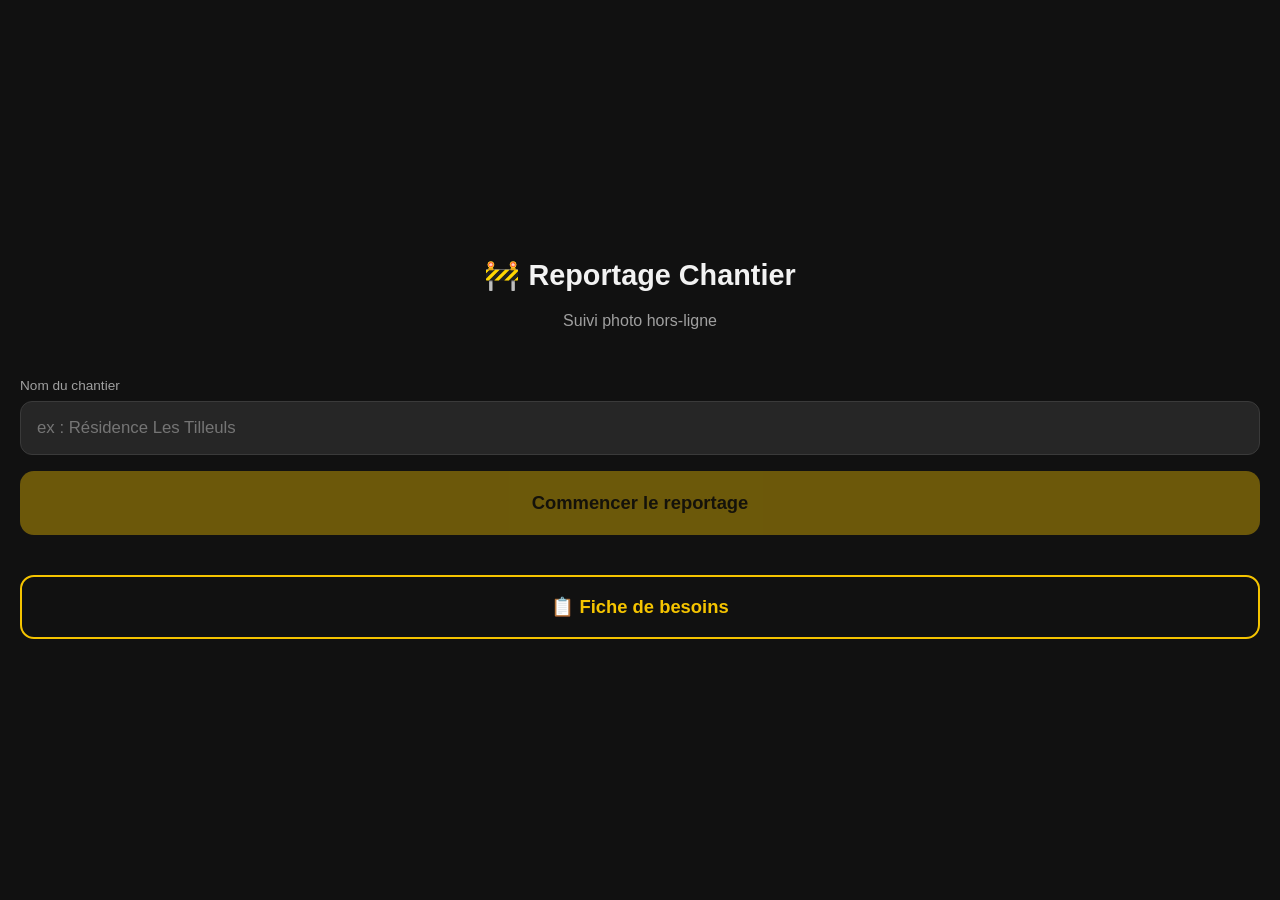
<file: index.html>
<!DOCTYPE html>
<html lang="fr">
<head>
<meta charset="UTF-8">
<meta name="viewport" content="width=device-width, initial-scale=1, maximum-scale=1, user-scalable=no, viewport-fit=cover">
<meta name="theme-color" content="#111111">
<meta name="description" content="Suivi photo de chantier avec annotations et export PDF, 100% hors-ligne.">
<title>Reportage Chantier</title>
<link rel="manifest" href="manifest.json">
<link rel="icon" href="icon-192.png">
<link rel="apple-touch-icon" href="icon-192.png">
<meta name="apple-mobile-web-app-capable" content="yes">
<meta name="apple-mobile-web-app-status-bar-style" content="black">
<meta name="apple-mobile-web-app-title" content="Chantier">
<link rel="stylesheet" href="style.css">
</head>
<body>

<!-- ====== ECRAN 1 : DEMARRAGE ====== -->
<section id="screen-start" class="screen active">
  <div class="screen-inner center-vertical">
    <h1 class="app-title">🚧 Reportage Chantier</h1>
    <p class="app-subtitle">Suivi photo hors-ligne</p>

    <label class="field-label" for="input-chantier-name">Nom du chantier</label>
    <input id="input-chantier-name" class="text-input" type="text" placeholder="ex : Résidence Les Tilleuls" autocomplete="off">

    <button id="btn-start" class="btn btn-primary btn-xl" disabled>Commencer le reportage</button>

    <a href="livraison.html" class="btn btn-outline btn-xl" style="text-decoration:none;margin-top:24px">📋 Fiche de besoins</a>
  </div>
</section>

<!-- ====== ECRAN 2 : CAPTURE ====== -->
<section id="screen-capture" class="screen">
  <header class="app-header">
    <button type="button" class="back-link js-home">← Menu principal</button>
    <div class="app-header-title" id="capture-chantier-label">Chantier</div>
    <div class="app-header-sub"><span id="capture-count">0</span> photo(s) dans le rapport</div>
  </header>

  <div class="screen-inner">
    <input id="input-camera" type="file" accept="image/*" capture="environment" hidden>

    <div id="capture-empty" class="capture-empty">
      <button id="btn-take-photo" class="btn btn-primary btn-xl btn-photo">
        📷 Prendre une photo
      </button>
    </div>

    <div id="capture-preview" class="capture-preview hidden">
      <img id="capture-preview-img" alt="Photo capturée">
      <label class="field-label" for="input-repere">Repère (ex : Pignon Nord)</label>
      <input id="input-repere" class="text-input" type="text" placeholder="Pignon Nord" autocomplete="off">
      <div class="btn-row">
        <button id="btn-retake" class="btn btn-secondary">↺ Reprendre</button>
        <button id="btn-goto-annotate" class="btn btn-primary">Annoter →</button>
      </div>
    </div>

    <div id="capture-actions" class="capture-actions">
      <button id="btn-goto-recap" class="btn btn-outline btn-xl" disabled>Voir le récapitulatif (<span id="capture-count-2">0</span>)</button>
    </div>
  </div>
</section>

<!-- ====== ECRAN 3 : ANNOTATION ====== -->
<section id="screen-annotate" class="screen">
  <header class="app-header">
    <button type="button" id="btn-annotate-back" class="back-link">← Retour (sans ajouter)</button>
    <div class="app-header-title">Annoter la photo</div>
  </header>

  <div class="screen-inner annotate-inner">
    <div class="canvas-wrap">
      <canvas id="annotate-canvas"></canvas>
    </div>

    <div class="toolbar">
      <button id="tool-arrow" class="tool-btn active" data-tool="arrow" title="Flèche">➜ Flèche</button>
      <button id="tool-text" class="tool-btn" data-tool="text" title="Texte">🅣 Texte</button>
      <button id="btn-undo" class="tool-btn" title="Annuler">↶ Annuler</button>
      <button id="btn-clear" class="tool-btn" title="Effacer tout">🗑 Effacer</button>
    </div>

    <button id="btn-add-to-report" class="btn btn-primary btn-xl">✓ Ajouter au rapport</button>
  </div>
</section>

<!-- ====== ECRAN 4 : RECAPITULATIF ====== -->
<section id="screen-recap" class="screen">
  <header class="app-header">
    <button type="button" class="back-link js-home">← Menu principal</button>
    <div class="app-header-title">Récapitulatif</div>
    <div class="app-header-sub"><span id="recap-count">0</span> photo(s)</div>
  </header>

  <div class="screen-inner">
    <div id="recap-list" class="recap-list"></div>

    <div id="recap-empty-msg" class="recap-empty-msg hidden">Aucune photo pour le moment.</div>

    <div class="btn-row btn-row-col">
      <button id="btn-add-more" class="btn btn-secondary btn-xl">+ Ajouter une photo</button>
      <button id="btn-generate-pdf" class="btn btn-primary btn-xl" disabled>📄 Générer le PDF</button>
    </div>
  </div>
</section>

<!-- ====== ECRAN 5 : EXPORT ====== -->
<section id="screen-export" class="screen">
  <header class="app-header">
    <button type="button" class="back-link js-home">← Menu principal</button>
    <div class="app-header-title">PDF généré</div>
  </header>

  <div class="screen-inner center-vertical">
    <div id="export-status" class="export-status">📄</div>
    <p id="export-message" class="export-message">Génération du PDF en cours…</p>

    <div id="export-actions" class="btn-row btn-row-col hidden">
      <button id="btn-share" class="btn btn-primary btn-xl hidden">📤 Partager (WhatsApp…)</button>
      <button id="btn-download" class="btn btn-secondary btn-xl">⬇️ Télécharger / Imprimer</button>
      <button id="btn-back-to-recap" class="btn btn-outline btn-xl">← Retour au récapitulatif</button>
    </div>
  </div>
</section>

<div id="toast" class="toast hidden"></div>

<script src="vendor/jspdf.umd.min.js"></script>
<script src="app.js"></script>
</body>
</html>
</file>
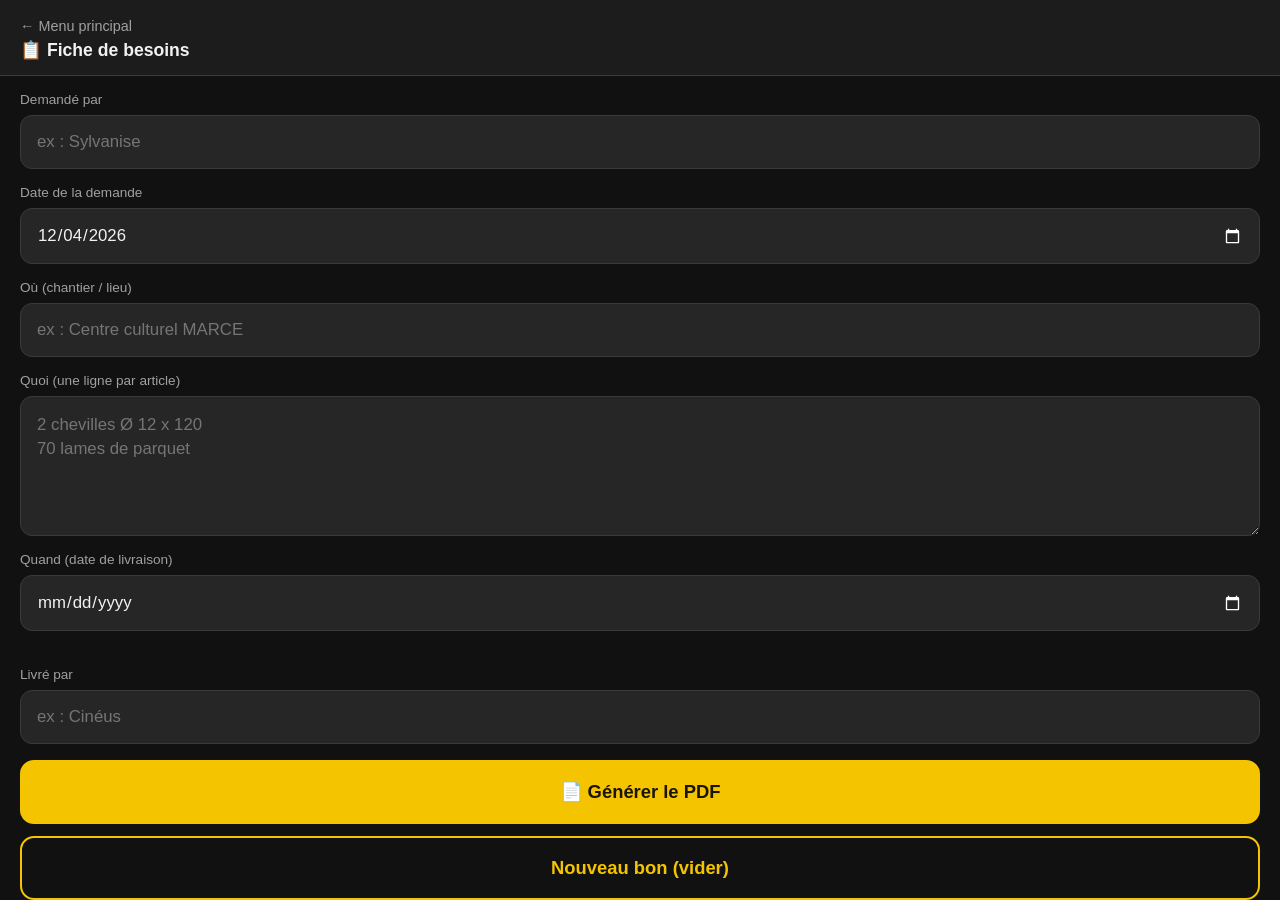
<file: livraison.html>
<!DOCTYPE html>
<html lang="fr">
<head>
<meta charset="UTF-8">
<meta name="viewport" content="width=device-width, initial-scale=1, viewport-fit=cover">
<meta name="theme-color" content="#111111">
<title>Fiche de besoins — Chantier</title>
<link rel="manifest" href="manifest.json">
<link rel="icon" href="icon-192.png">
<link rel="apple-touch-icon" href="icon-192.png">
<meta name="apple-mobile-web-app-capable" content="yes">
<meta name="apple-mobile-web-app-status-bar-style" content="black">
<link rel="stylesheet" href="style.css">
<style>
  textarea.text-input { font-family: inherit; min-height: 140px; resize: vertical; line-height: 1.4; }
  input[type="date"].text-input { min-height: 56px; color-scheme: dark; }
  .day-hint { font-size: 0.85rem; color: var(--yellow); margin-top: -10px; min-height: 1em; }
  body { user-select: auto; }
</style>
</head>
<body>

<section id="screen-form" class="screen active">
  <header class="app-header">
    <a href="index.html" class="back-link">← Menu principal</a>
    <div class="app-header-title">📋 Fiche de besoins</div>
  </header>

  <div class="screen-inner">
    <label class="field-label" for="f-demandeur">Demandé par</label>
    <input id="f-demandeur" class="text-input" type="text" list="dl-demandeur" placeholder="ex : Sylvanise" autocomplete="off">

    <label class="field-label" for="f-date-dde">Date de la demande</label>
    <input id="f-date-dde" class="text-input" type="date">

    <label class="field-label" for="f-ou">Où (chantier / lieu)</label>
    <input id="f-ou" class="text-input" type="text" list="dl-ou" placeholder="ex : Centre culturel MARCE" autocomplete="off">

    <label class="field-label" for="f-quoi">Quoi (une ligne par article)</label>
    <textarea id="f-quoi" class="text-input" placeholder="2 chevilles Ø 12 x 120&#10;70 lames de parquet"></textarea>

    <label class="field-label" for="f-quand">Quand (date de livraison)</label>
    <input id="f-quand" class="text-input" type="date">
    <div id="quand-hint" class="day-hint"></div>

    <label class="field-label" for="f-livreur">Livré par</label>
    <input id="f-livreur" class="text-input" type="text" list="dl-livreur" placeholder="ex : Cinéus" autocomplete="off">

    <datalist id="dl-demandeur"></datalist>
    <datalist id="dl-ou"></datalist>
    <datalist id="dl-livreur"></datalist>

    <div class="btn-row btn-row-col">
      <button id="btn-pdf" class="btn btn-primary btn-xl">📄 Générer le PDF</button>
      <button id="btn-reset" class="btn btn-outline btn-xl">Nouveau bon (vider)</button>
    </div>
  </div>
</section>

<section id="screen-export" class="screen">
  <header class="app-header">
    <div class="app-header-title">Fiche de besoins prête</div>
  </header>
  <div class="screen-inner center-vertical">
    <div class="export-status">✅</div>
    <p id="export-message" class="export-message"></p>
    <div class="btn-row btn-row-col">
      <button id="btn-share" class="btn btn-primary btn-xl hidden">📤 Partager (WhatsApp, mail…)</button>
      <button id="btn-download" class="btn btn-secondary btn-xl">⬇️ Télécharger / Imprimer</button>
      <button id="btn-back" class="btn btn-outline btn-xl">← Retour au formulaire</button>
    </div>
  </div>
</section>

<div id="toast" class="toast hidden"></div>

<script src="vendor/jspdf.umd.min.js"></script>
<script src="livraison.js"></script>
</body>
</html>
</file>
<file: style.css>
:root {
  --bg: #111111;
  --bg-elevated: #1c1c1c;
  --bg-input: #262626;
  --border: #3a3a3a;
  --text: #f2f2f2;
  --text-dim: #a0a0a0;
  --yellow: #f5c400;
  --yellow-dark: #c79f00;
  --danger: #e05252;
  --safe-bottom: env(safe-area-inset-bottom, 0px);
  --safe-top: env(safe-area-inset-top, 0px);
}

* {
  box-sizing: border-box;
  -webkit-tap-highlight-color: transparent;
}

html, body {
  margin: 0;
  padding: 0;
  height: 100%;
  background: var(--bg);
  color: var(--text);
  font-family: -apple-system, BlinkMacSystemFont, "Segoe UI", Roboto, Helvetica, Arial, sans-serif;
  overscroll-behavior: none;
  user-select: none;
}

body {
  display: flex;
  flex-direction: column;
}

button, input {
  font-family: inherit;
  color: inherit;
}

/* ---------- Screens ---------- */
.screen {
  display: none;
  flex-direction: column;
  min-height: 100vh;
  min-height: 100dvh;
}

.screen.active {
  display: flex;
}

.screen-inner {
  flex: 1;
  display: flex;
  flex-direction: column;
  gap: 16px;
  padding: 16px 20px calc(20px + var(--safe-bottom));
  padding-top: calc(16px + var(--safe-top));
  overflow-y: auto;
}

.center-vertical {
  justify-content: center;
  align-items: stretch;
  flex: 1;
}

/* ---------- Header ---------- */
.app-header {
  padding: calc(14px + var(--safe-top)) 20px 14px;
  background: var(--bg-elevated);
  border-bottom: 1px solid var(--border);
  flex-shrink: 0;
}

.back-link {
  display: inline-block;
  background: none;
  border: none;
  padding: 4px 0 6px;
  margin: 0;
  color: var(--text-dim);
  font-size: 0.9rem;
  text-decoration: none;
  cursor: pointer;
}

.back-link:active {
  color: var(--yellow);
}

.app-header-title {
  font-size: 1.1rem;
  font-weight: 700;
  overflow: hidden;
  text-overflow: ellipsis;
  white-space: nowrap;
}

.app-header-sub {
  font-size: 0.85rem;
  color: var(--text-dim);
  margin-top: 2px;
}

/* ---------- Start screen ---------- */
.app-title {
  font-size: 1.8rem;
  text-align: center;
  margin: 0 0 4px;
}

.app-subtitle {
  text-align: center;
  color: var(--text-dim);
  margin: 0 0 32px;
}

.field-label {
  font-size: 0.85rem;
  color: var(--text-dim);
  margin-bottom: -8px;
}

.text-input {
  background: var(--bg-input);
  border: 1px solid var(--border);
  border-radius: 12px;
  padding: 16px;
  font-size: 1.05rem;
  color: var(--text);
  width: 100%;
}

.text-input:focus {
  outline: 2px solid var(--yellow);
  outline-offset: -1px;
}

/* ---------- Buttons ---------- */
.btn {
  border: none;
  border-radius: 14px;
  padding: 16px 20px;
  font-size: 1.05rem;
  font-weight: 600;
  cursor: pointer;
  min-height: 56px;
  display: flex;
  align-items: center;
  justify-content: center;
  gap: 8px;
  touch-action: manipulation;
}

.btn:active {
  transform: scale(0.97);
}

.btn:disabled {
  opacity: 0.4;
  cursor: not-allowed;
  transform: none;
}

.btn-xl {
  min-height: 64px;
  font-size: 1.15rem;
}

.btn-primary {
  background: var(--yellow);
  color: #1a1400;
}

.btn-secondary {
  background: var(--bg-elevated);
  color: var(--text);
  border: 1px solid var(--border);
}

.btn-outline {
  background: transparent;
  color: var(--yellow);
  border: 2px solid var(--yellow);
}

.btn-danger {
  background: var(--danger);
  color: #fff;
}

.btn-row {
  display: flex;
  gap: 12px;
}

.btn-row .btn {
  flex: 1;
}

.btn-row-col {
  flex-direction: column;
}

.btn-photo {
  width: 100%;
  min-height: 140px;
  font-size: 1.3rem;
  border: 2px dashed var(--yellow-dark);
  background: var(--bg-elevated);
  color: var(--yellow);
}

/* ---------- Capture screen ---------- */
.capture-empty {
  flex: 1;
  display: flex;
  align-items: center;
  justify-content: center;
}

.capture-preview {
  display: flex;
  flex-direction: column;
  gap: 14px;
}

.capture-preview img {
  width: 100%;
  border-radius: 14px;
  border: 1px solid var(--border);
  max-height: 40vh;
  object-fit: contain;
  background: #000;
}

.capture-actions {
  margin-top: auto;
  padding-top: 12px;
}

.hidden {
  display: none !important;
}

/* ---------- Annotate screen ---------- */
.annotate-inner {
  padding: 12px 12px calc(16px + var(--safe-bottom));
  gap: 12px;
}

.canvas-wrap {
  flex: 1;
  display: flex;
  align-items: center;
  justify-content: center;
  background: #000;
  border-radius: 12px;
  overflow: hidden;
  position: relative;
  min-height: 0;
}

#annotate-canvas {
  max-width: 100%;
  max-height: 100%;
  touch-action: none;
  display: block;
}

.annotate-text-input {
  position: absolute;
  background: rgba(0, 0, 0, 0.85);
  border: 2px solid var(--yellow);
  border-radius: 6px;
  color: #fff;
  padding: 4px 8px;
  font-size: 18px;
  min-width: 100px;
  z-index: 5;
}

.toolbar {
  display: grid;
  grid-template-columns: repeat(4, 1fr);
  gap: 8px;
  flex-shrink: 0;
}

.tool-btn {
  background: var(--bg-elevated);
  border: 1px solid var(--border);
  color: var(--text);
  border-radius: 12px;
  padding: 12px 6px;
  font-size: 0.9rem;
  min-height: 52px;
}

.tool-btn.active {
  background: var(--yellow);
  color: #1a1400;
  border-color: var(--yellow);
}

/* ---------- Recap screen ---------- */
.recap-list {
  display: flex;
  flex-direction: column;
  gap: 12px;
}

.recap-item {
  display: flex;
  gap: 12px;
  background: var(--bg-elevated);
  border: 1px solid var(--border);
  border-radius: 14px;
  padding: 10px;
  align-items: center;
}

.recap-item img {
  width: 84px;
  height: 84px;
  object-fit: cover;
  border-radius: 10px;
  flex-shrink: 0;
  background: #000;
}

.recap-item-info {
  flex: 1;
  min-width: 0;
}

.recap-item-repere {
  font-weight: 600;
  overflow: hidden;
  text-overflow: ellipsis;
  white-space: nowrap;
}

.recap-item-time {
  font-size: 0.78rem;
  color: var(--text-dim);
  margin-top: 2px;
}

.recap-item-controls {
  display: flex;
  flex-direction: column;
  gap: 6px;
}

.icon-btn {
  background: var(--bg-input);
  border: 1px solid var(--border);
  color: var(--text);
  border-radius: 8px;
  width: 40px;
  height: 40px;
  font-size: 1rem;
  display: flex;
  align-items: center;
  justify-content: center;
}

.icon-btn:disabled {
  opacity: 0.3;
}

.icon-btn.danger {
  color: var(--danger);
  border-color: var(--danger);
}

.recap-empty-msg {
  text-align: center;
  color: var(--text-dim);
  padding: 40px 0;
}

/* ---------- Export screen ---------- */
.export-status {
  font-size: 3rem;
  text-align: center;
}

.export-message {
  text-align: center;
  color: var(--text-dim);
  font-size: 1.05rem;
}

/* ---------- Toast ---------- */
.toast {
  position: fixed;
  left: 20px;
  right: 20px;
  bottom: calc(20px + var(--safe-bottom));
  background: var(--bg-elevated);
  border: 1px solid var(--border);
  color: var(--text);
  padding: 14px 18px;
  border-radius: 12px;
  text-align: center;
  z-index: 100;
  box-shadow: 0 4px 16px rgba(0, 0, 0, 0.5);
}
</file>
